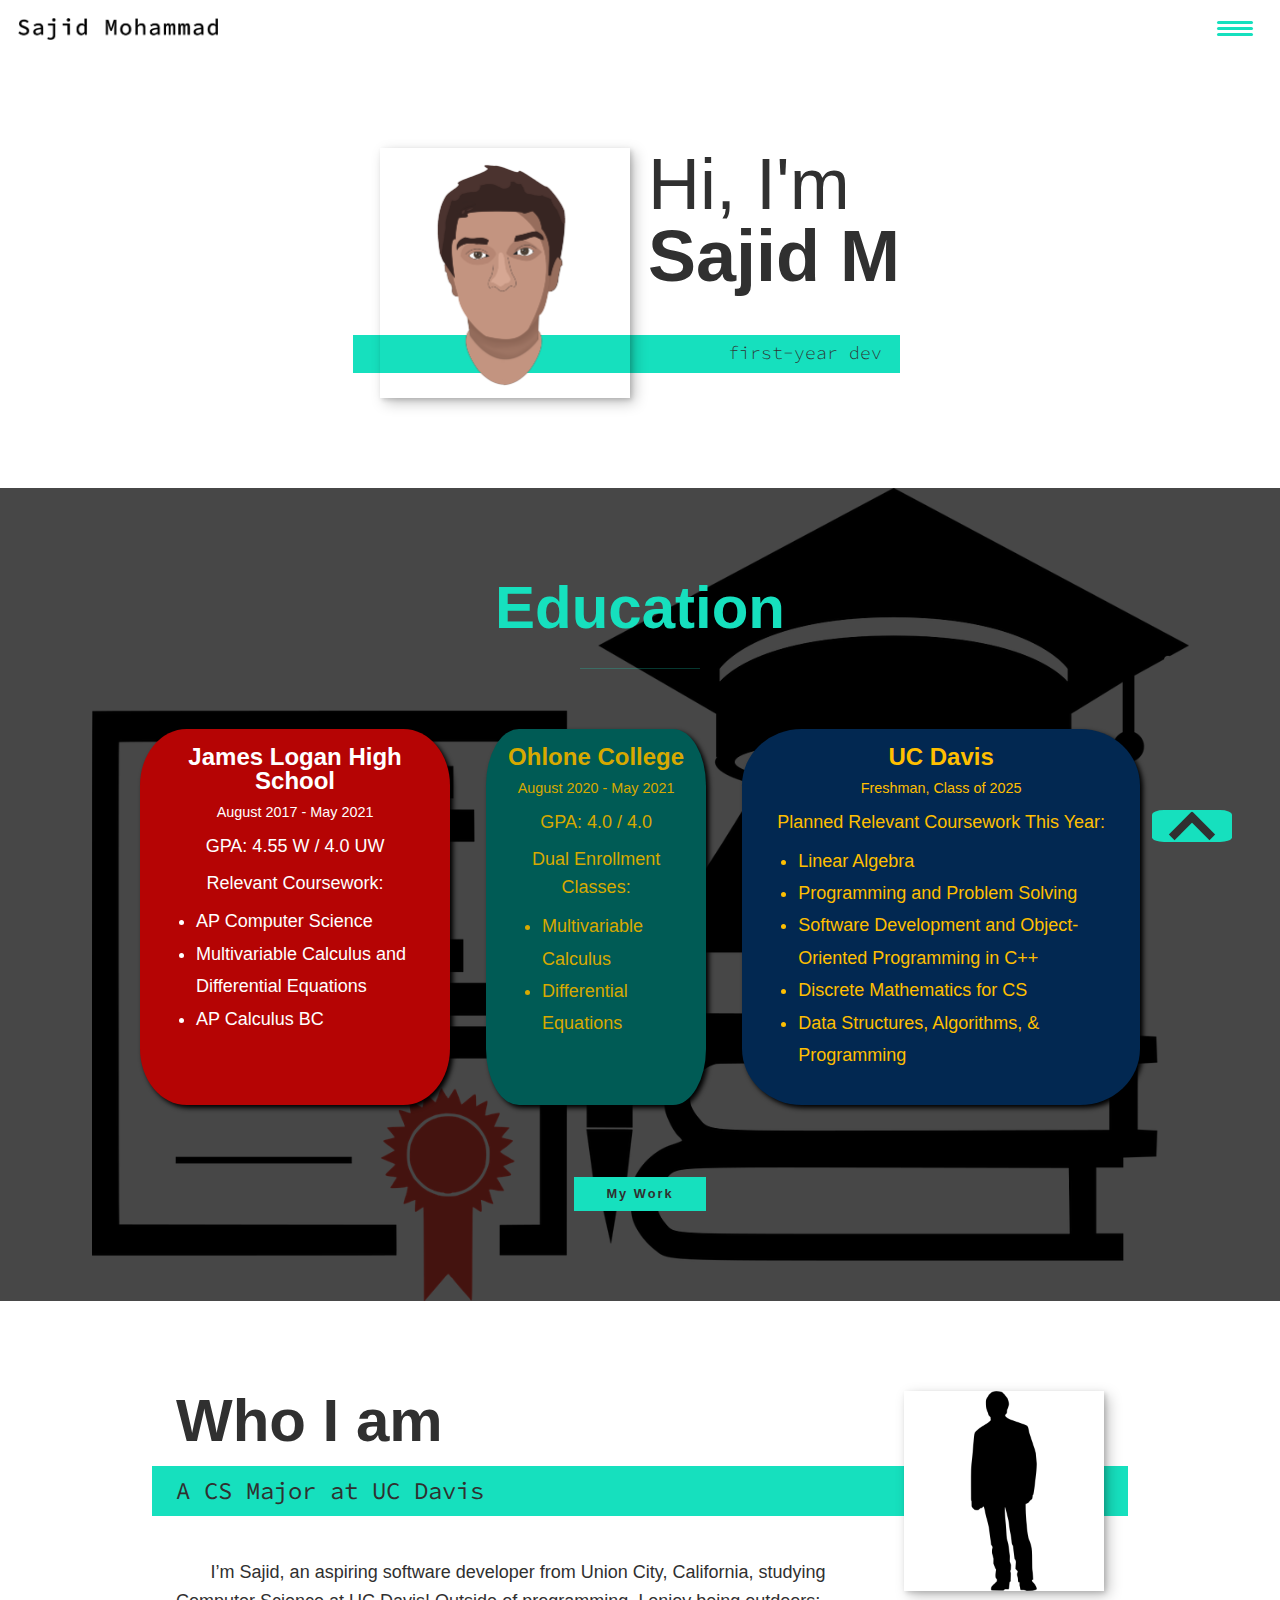
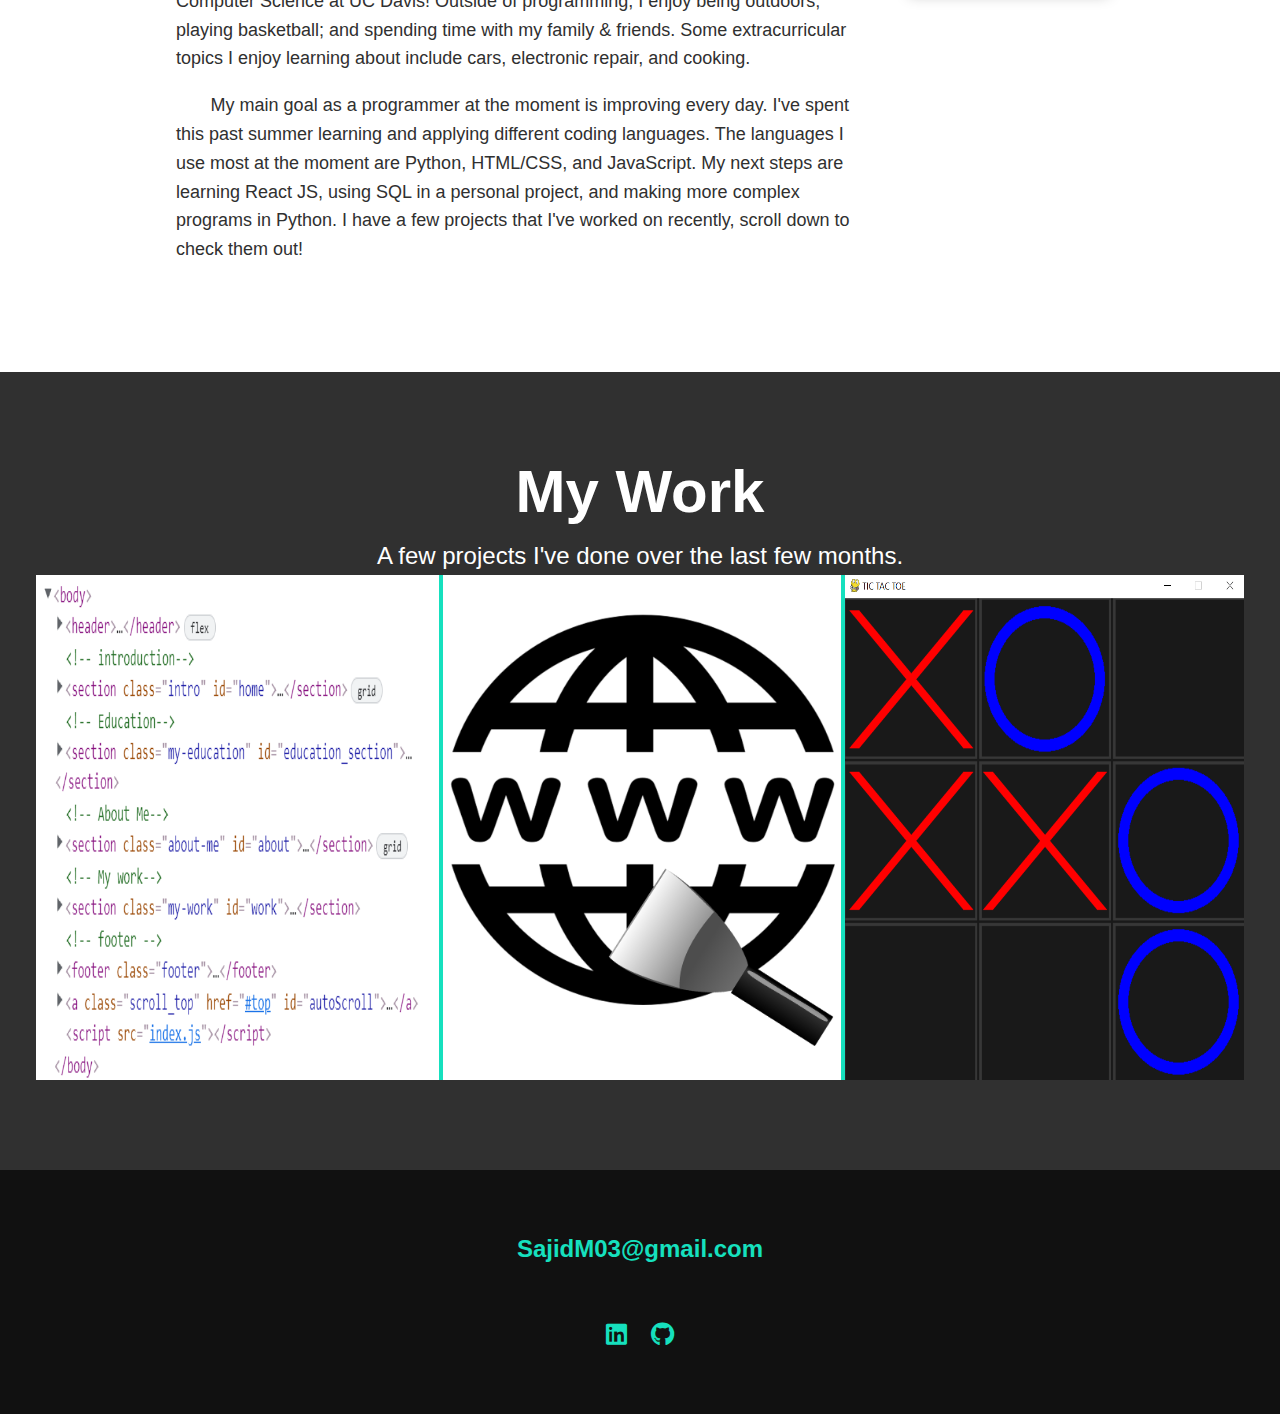
<file: index.html>
<!-- SVG sun/moon Icons from https://materialdesignicons.com/-->
<!-- Base website design taken from Kevin Powell on FreeCodeCamp.org -->
<!-- improved base design with dark mode switch + animation; saving dark mode setting in local memory;
auto-scroll up button; adjustments to flex layout; & logo functionality -->

<!DOCTYPE html>

<html lang="en">
    <head>
        <meta charset="UTF-8">
        <meta name="viewport" content="width=device-width, initial-scale=1.0, shrink-to-fit=no">

        <title>
            My Portfolio!
        </title>
        <link href="normalize.css" rel="stylesheet">
        <link href="CSS/style.css" rel="stylesheet">
        <link href="./CSS/modals.css" rel="stylesheet">
        <!-- For Social Buttons -->
        <link rel="stylesheet" href="https://cdnjs.cloudflare.com/ajax/libs/font-awesome/5.15.4/css/all.css"
         integrity="sha512-4wfcoXlib1Aq0mUtsLLM74SZtmB73VHTafZAvxIp/Wk9u1PpIsrfmTvK0+yKetghCL8SHlZbMyEcV8Z21v42UQ=="
          crossorigin="anonymous" referrerpolicy="no-referrer" />
        <!--Fonts-->
        <link href="https://fonts.googleapis.com/css?family=Source+Code+Pro:400,00|Source-Sans+Pro:300,900&display=swap" rel="stylesheet">
    </head>

    <body>
        <header>
            <div class = "logo">
                <a href="index.html">
                    <img src="imgs/MyLogo.png.png">
                </a>
            </div>
            <button class="nav-toggle" aria-label="toggle navigation">
                <span class="hamburger"></span>
            </button>
            <nav class="nav">
                <ul class="nav__list">
                    <li class="nav__item"><a href="#home" class="nav__link">Home</a></li>
                    <li class="nav__item"><a href="#education_section" class="nav__link">Education</a></li>
                    <li class="nav__item"><a href="#about" class="nav__link">About Me</a></li>
                    <li class="nav__item"><a href="#work" class="nav__link">My Work</a></li>
                    <!-- <button class="nav__item" id="dark_mode"><strong>Dark Mode</strong></button> -->
                    <label class="dark_switch">
                        <input type="checkbox" name="darkMode_checker">
                        <span class="slider"></span>
                    </label>
                </ul>
                <!-- new -->
                <div class="sun-moon_container" id="mode_rotation">
                    <svg class = "sun" id="sun" viewBox="0 0 24 24">
                        <path d="M12,7A5,5 0 0,1 17,12A5,5 0 0,1 12,17A5,5 0 0,1 7,12A5,5 0 0,1 12,7M12,9A3,3 0 0,0 9,12A3,3 0 0,0 12,15A3,3 0 0,0 15,12A3,3 0 0,0 12,9M12,2L14.39,5.42C13.65,5.15 12.84,5 12,5C11.16,5 10.35,5.15 9.61,5.42L12,2M3.34,7L7.5,6.65C6.9,7.16 6.36,7.78 5.94,8.5C5.5,9.24 5.25,10 5.11,10.79L3.34,7M3.36,17L5.12,13.23C5.26,14 5.53,14.78 5.95,15.5C6.37,16.24 6.91,16.86 7.5,17.37L3.36,17M20.65,7L18.88,10.79C18.74,10 18.47,9.23 18.05,8.5C17.63,7.78 17.1,7.15 16.5,6.64L20.65,7M20.64,17L16.5,17.36C17.09,16.85 17.62,16.22 18.04,15.5C18.46,14.77 18.73,14 18.87,13.21L20.64,17M12,22L9.59,18.56C10.33,18.83 11.14,19 12,19C12.82,19 13.63,18.83 14.37,18.56L12,22Z" />
                    </svg>
                    <svg class="moon" id="moon" viewBox="0 0 24 24">
                        <path d="M17.75,4.09L15.22,6.03L16.13,9.09L13.5,7.28L10.87,9.09L11.78,6.03L9.25,4.09L12.44,4L13.5,1L14.56,4L17.75,4.09M21.25,11L19.61,12.25L20.2,14.23L18.5,13.06L16.8,14.23L17.39,12.25L15.75,11L17.81,10.95L18.5,9L19.19,10.95L21.25,11M18.97,15.95C19.8,15.87 20.69,17.05 20.16,17.8C19.84,18.25 19.5,18.67 19.08,19.07C15.17,23 8.84,23 4.94,19.07C1.03,15.17 1.03,8.83 4.94,4.93C5.34,4.53 5.76,4.17 6.21,3.85C6.96,3.32 8.14,4.21 8.06,5.04C7.79,7.9 8.75,10.87 10.95,13.06C13.14,15.26 16.1,16.22 18.97,15.95M17.33,17.97C14.5,17.81 11.7,16.64 9.53,14.5C7.36,12.31 6.2,9.5 6.04,6.68C3.23,9.82 3.34,14.64 6.35,17.66C9.37,20.67 14.19,20.78 17.33,17.97Z" />
                    </svg>
                </div>
                <!-- end of new -->
            </nav>
        </header>

        <!-- introduction-->
        <section class="intro" id="home">
            <h1 class="section__title section__title--intro">
                Hi, I'm <strong>Sajid M</strong>
            </h1>
            <p class="section__substitle section__subtitle--intro">first-year dev</p>
            <img src="imgs/myFaceSite.png" alt="Profile shot photo" class="intro__img">
        </section>

        <!-- Education-->
        <section class = "my-education" id="education_section">
            <h2 class="section__title section__title-education">Education</h2>
            <div class="coursework">
                <div class="course JLHS" onmouseover="JLHS_bg_change()" onmouseleave="JLHS_bg_revert()">
                    <h3>
                        James Logan High School
                    </h3>
                    <p class="small_text">August 2017 - May 2021</p>
                    <p>
                        GPA: 4.55 W / 4.0 UW
                    </p>
                    <p>
                        Relevant Coursework:
                        <ul>
                            <li>
                                AP Computer Science
                            </li>
                            <li>
                                Multivariable Calculus and Differential Equations
                            </li>
                            <li>
                                AP Calculus BC
                            </li>
                        </ul>
                    </p>
                </div> <!-- /course-->
                <div class="course OHLONE" onmouseover="ohlone_bg_change()" onmouseleave="ohlone_bg_revert()">
                    <h3>
                        Ohlone College
                    </h3>
                    <p class="small_text">August 2020 - May 2021</p>
                    <p>
                        GPA: 4.0 / 4.0
                    </p>
                    <p>
                        Dual Enrollment Classes:
                        <ul>
                            <li>
                                Multivariable Calculus
                            </li>
                            <li>
                                Differential Equations
                            </li>
                        </ul>
                    </p>
                </div> <!-- /course-->
                <div class="course UCD" onmouseover="UCD_bg_change()" onmouseleave="UCD_bg_revert()">
                    <h3>
                        UC Davis
                        </h3>
                    <p class="small_text">
                        Freshman, Class of 2025
                    </p>
                    <p>Planned Relevant Coursework This Year:
                        <ul>
                            <li>Linear Algebra</li> 
                            <li>Programming and Problem Solving</li>
                            <li>Software Development and Object-Oriented Programming in C++</li>
                            <li>Discrete Mathematics for CS</li>
                            <li> Data Structures, Algorithms, & Programming</li>
                        </ul>
                    </p>
                </div> <!-- /course-->
            </div> <!-- end of courses-->

            <a href="#work" class="btn">My Work</a>
        </section>

        <!-- About Me-->
        <section class="about-me" id="about">
            <h2 class="section__title section__title--about">Who I am</h2>
            <p class="section__subtitle section__subtitle--about styled__subtitle">A CS Major at UC Davis</p>
            <div class="about-me__body">
                <p class="paragraph">I’m Sajid, an aspiring software developer from Union City, California, studying Computer Science at UC Davis! Outside of programming, I enjoy being outdoors; playing basketball; and spending time with my family & friends. Some extracurricular topics I enjoy learning about include cars, electronic repair, and cooking.</p>
                <p class="paragraph">My main goal as a programmer at the moment is improving every day. I've spent this past summer learning and applying different coding languages. The languages I use most at the moment are Python, HTML/CSS, and JavaScript. My next steps are learning React JS, using SQL in a personal project, and making more complex programs in Python. I have a few projects that I've worked on recently, scroll down to check them out!</p>
            </div>

            <img src="imgs/standing_man.png" alt="Standing pose photo" class="about-me__img fillWhite">
        </section>

        <!-- My work-->
        <section class = "my-work" id="work">
            <h2 class="section__title">My Work</h2>
            <p class="section__subtitle section__substitle--work">A few projects I've done over the last few months.</p>

            <div class="portfolio">
                <!--Portfolio item 1-->
                <a id="mod_item1" class="portfolio__item">
                    <img src="./imgs/personalSiteProject.png" alt="My portfolio site" class="portfolio__img">
                </a>

                <a id="mod_item2" class="portfolio__item">
                    <img src="./imgs/W-scraper.png" alt="Web scraper icon" class="portfolio__img">
                </a>

                <a id="mod_item3" class="portfolio__item">
                    <img src="./imgs/ticTacToeProject.png" alt="TicTacToe with graphical user interface" class="portfolio__img">
                </a>
            </div>
            <!--Modals for each project-->
            <div id="myModal_1" class="modal">
                <div class="modalContent">
                    <span class="close">&times;</span>
                    <H3>Portfolio Site</H3>
                    <p>
                        <ul>
                            <li>Created a personal website with responsive design utilizing HTML, CSS, and JavaScript.</li>
                            <li>
                                Implemented hamburger navigation menu; dark mode switch with animation; auto-scroll button; smooth transitions; and
                                complex layouts using grid and flexbox.
                            </li>
                            <li>
                                Employed localstorage JavaScript property to save dark mode preference in browser
                            </li>
                        </ul>
                    </p>
                </div>
            </div>
            <div id="myModal_2" class="modal">
                <div class="modalContent">
                    <span class="close">&times;</span>
                    <H3>WebScraper</H3>
                    <p>
                        <ul>
                            <li>
                                Programmed a web scraping tool using the BeautifulSoup, Requests, & Re libraries in Python.
                            </li>
                            <li>
                                Utilized BeautifulSoup’s HTML DOM parsing abilities to scrape item prices from Newegg.com; program displays the
                                products’ names and information sorted by price
                            </li>
                        </ul>
                    </p>
                </div>
            </div>
            <div id="myModal_3" class="modal">
                <div class="modalContent">
                    <span class="close">&times;</span>
                    <H3>Graphical Tic-Tac-Toe with AI</H3>
                    <p>
                        <ul>
                            <li>
                                Designed and developed a graphical tic-tac-toe program that accepts mouse input in Python.
                            </li>
                            <li>
                                Implemented graphical user interface and event listeners using the Pygame library.
                            </li>
                            <li>
                                Can be played PVP locally or against unbeatable artificial intelligence implemented via minimax algorithm.
                            </li>
                        </ul>
                    </p>
                </div>
            </div>
        </section>
        <!-- end of modals -->
        <!-- footer -->
        <footer class = "footer">
            <!--email stuff-->
            <a href="mailto:sajidmoha03@gmail.com" class="footer__link">SajidM03@gmail.com</a>
            <!--social stuff-->
            <ul class="social-list">
                <li class="social-list__item">
                    <a class="social-list__link" href="http://www.linkedin.com/in/sajidm03" target="_blank">
                        <i class="fab fa-linkedin"></i>
                    </a>
                </li>
                <li class="social-list__item">
                    <a class="social-list__link" href="https://github.com/Sajid-Moha" target="_blank">
                        <i class="fab fa-github"></i>
                    </a>
                </li>
            </ul>
        </footer>

        <a class="scroll_top" href="#top" id = "autoScroll"></a>
        <script src="./JS/index.js"></script>
        <script src="./JS/modals.js"></script>
    </body>
</html>
</file>
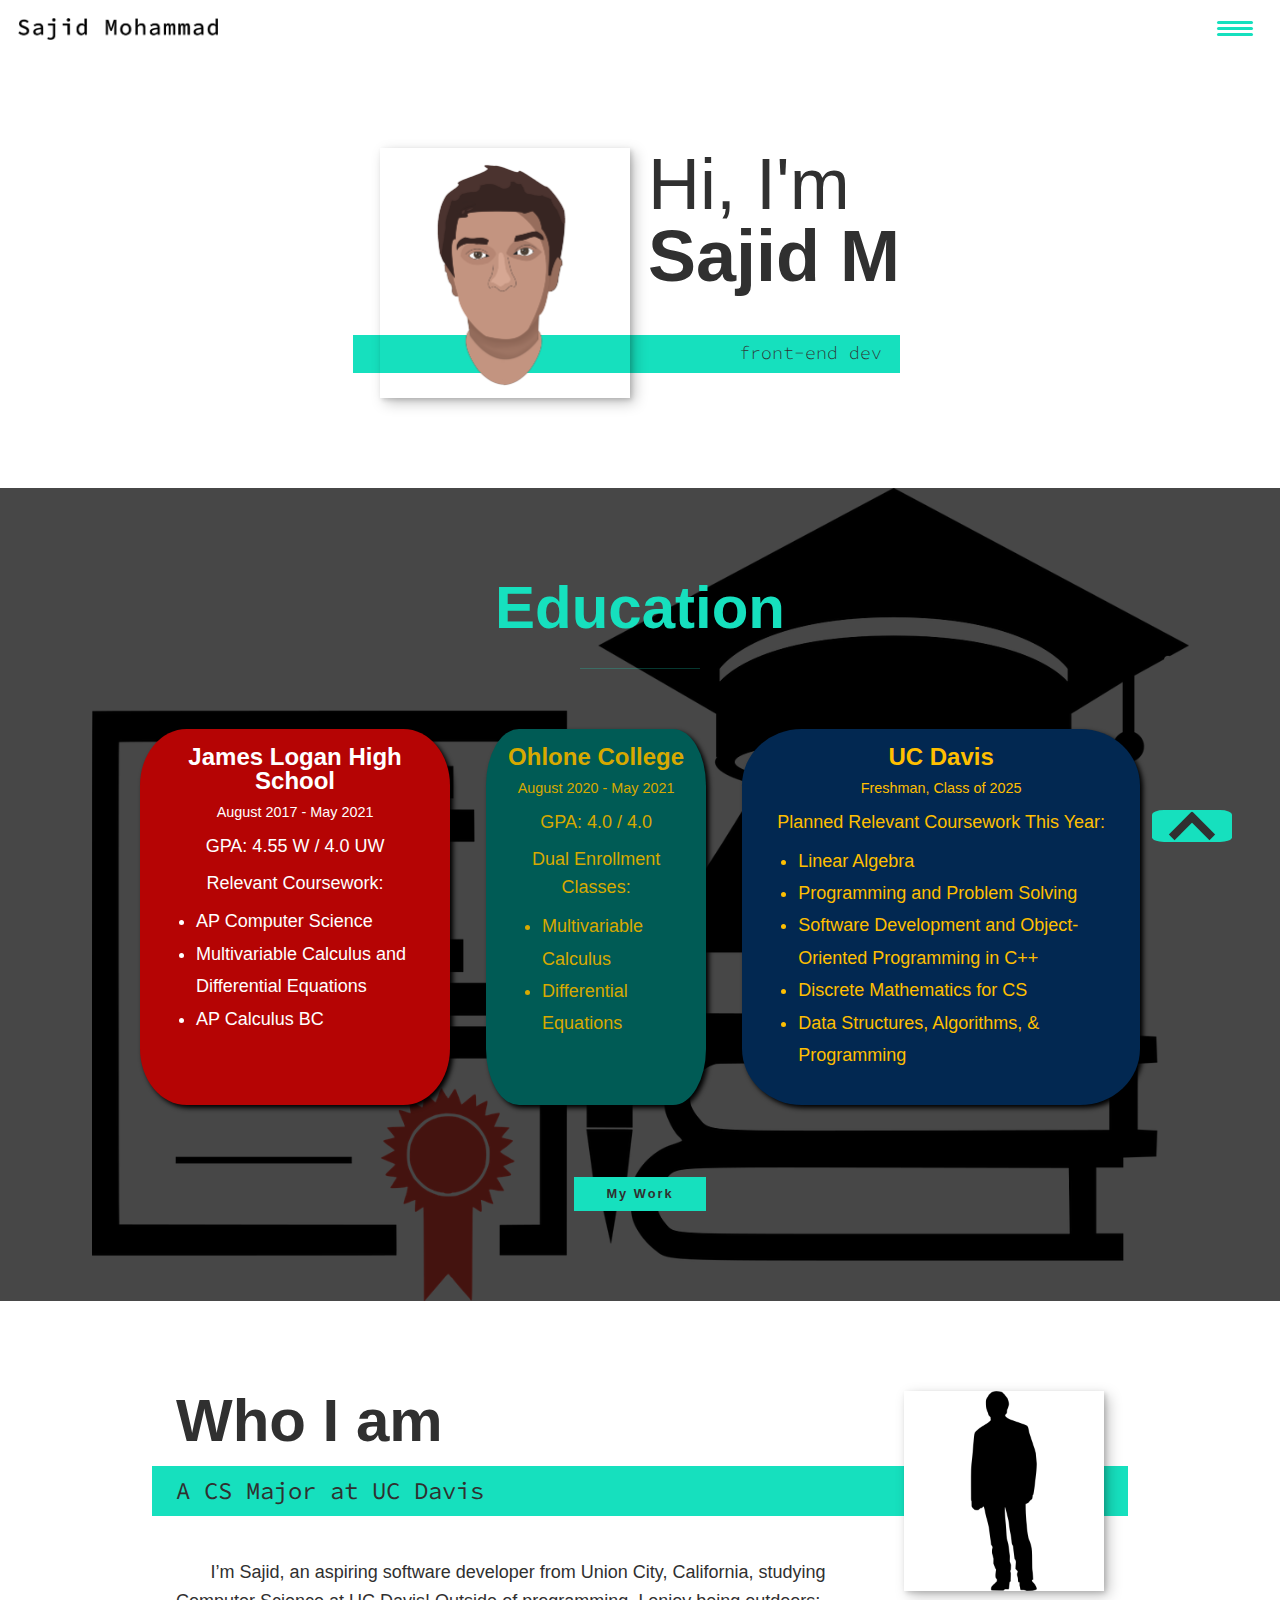
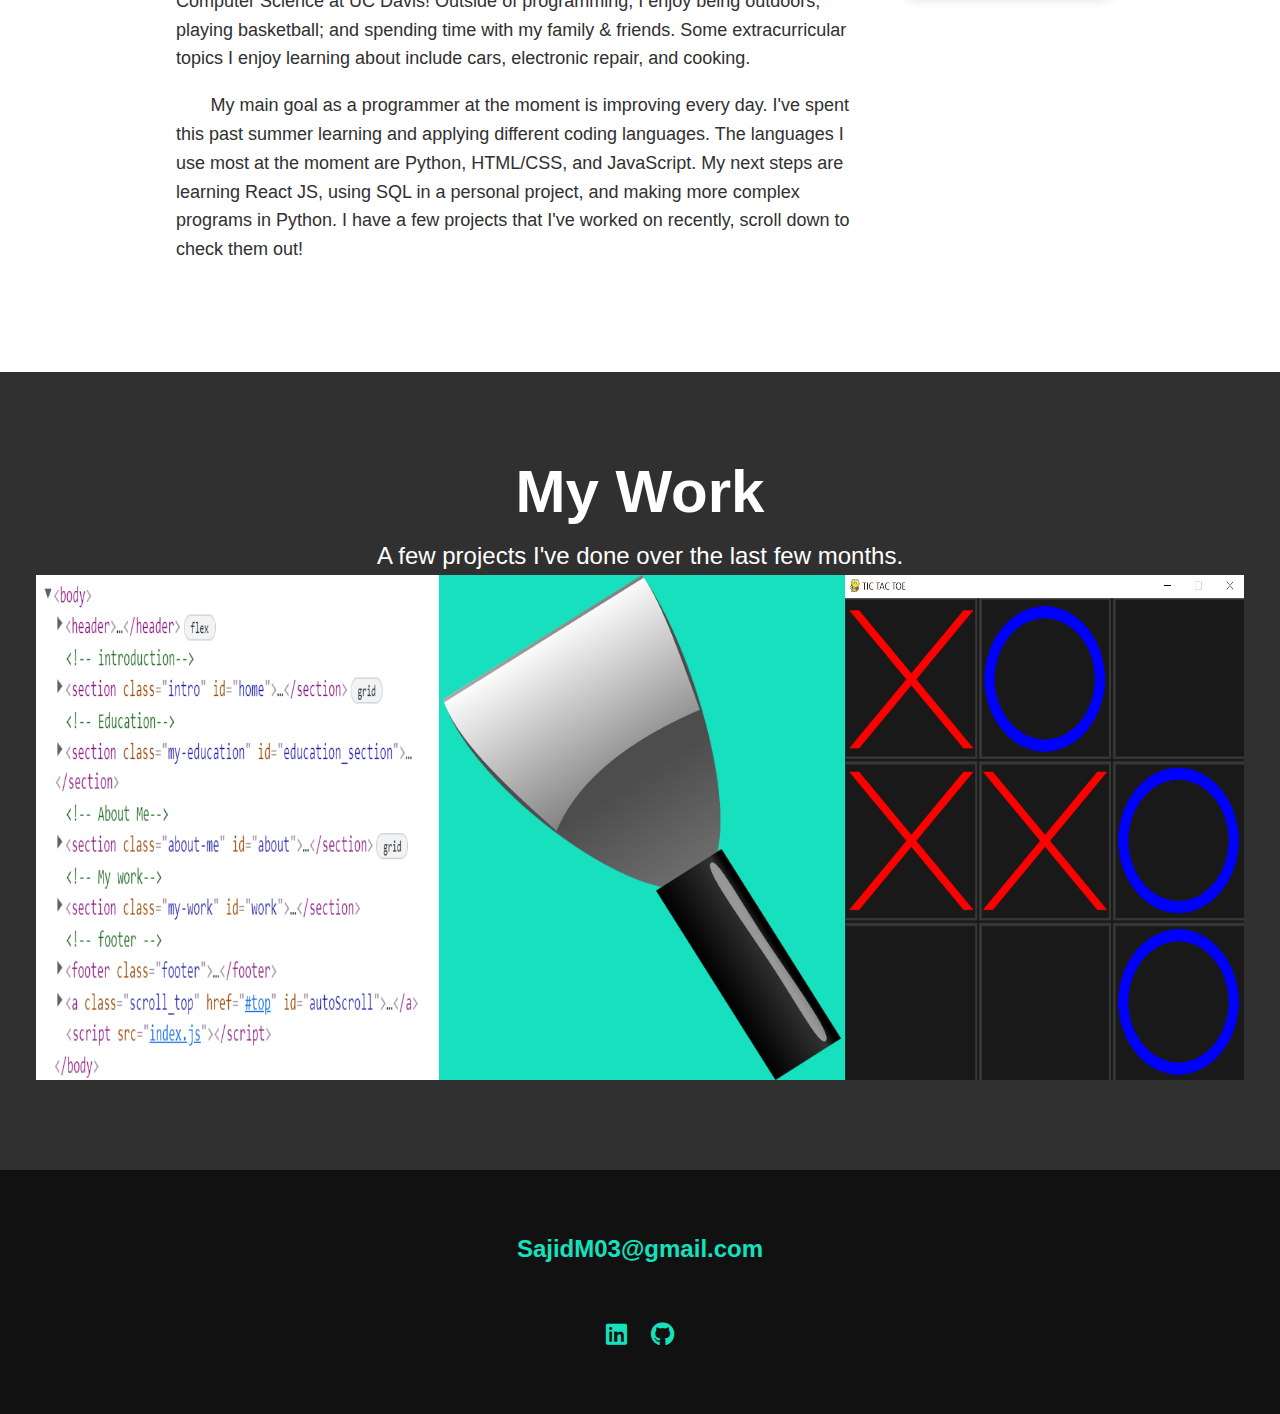
<file: index2.html>
<!-- SVG sun/moon Icons from https://materialdesignicons.com/-->
<!-- Base website design taken from Kevin Powell on FreeCodeCamp.org -->
<!-- improved base design with dark mode switch + animation; saving dark mode setting in local memory;
auto-scroll up button; adjustments to flex layout; & logo functionality -->

<!DOCTYPE html>

<html lang="en">
    <head>
        <meta charset="UTF-8">
        <meta name="viewport" content="width=device-width, initial-scale=1.0, shrink-to-fit=no">

        <title>
            My Portfolio!
        </title>
        <link href="normalize.css" rel="stylesheet">
        <link href="CSS/style.css" rel="stylesheet">
        <link href="./CSS/modals.css" rel="stylesheet">
        <!-- For Social Buttons -->
        <link rel="stylesheet" href="https://cdnjs.cloudflare.com/ajax/libs/font-awesome/5.15.4/css/all.css"
         integrity="sha512-4wfcoXlib1Aq0mUtsLLM74SZtmB73VHTafZAvxIp/Wk9u1PpIsrfmTvK0+yKetghCL8SHlZbMyEcV8Z21v42UQ=="
          crossorigin="anonymous" referrerpolicy="no-referrer" />
        <!--Fonts-->
        <link href="https://fonts.googleapis.com/css?family=Source+Code+Pro:400,00|Source-Sans+Pro:300,900&display=swap" rel="stylesheet">
    </head>

    <body>
        <header>
            <div class = "logo">
                <a href="index2.html">
                    <img src="imgs/MyLogo.png.png">
                </a>
            </div>
            <button class="nav-toggle" aria-label="toggle navigation">
                <span class="hamburger"></span>
            </button>
            <nav class="nav">
                <ul class="nav__list">
                    <li class="nav__item"><a href="#home" class="nav__link">Home</a></li>
                    <li class="nav__item"><a href="#education_section" class="nav__link">Education</a></li>
                    <li class="nav__item"><a href="#about" class="nav__link">About Me</a></li>
                    <li class="nav__item"><a href="#work" class="nav__link">My Work</a></li>
                    <!-- <button class="nav__item" id="dark_mode"><strong>Dark Mode</strong></button> -->
                    <label class="dark_switch">
                        <input type="checkbox" name="darkMode_checker">
                        <span class="slider"></span>
                    </label>
                </ul>
                <!-- new -->
                <div class="sun-moon_container" id="mode_rotation">
                    <svg class = "sun" id="sun" viewBox="0 0 24 24">
                        <path d="M12,7A5,5 0 0,1 17,12A5,5 0 0,1 12,17A5,5 0 0,1 7,12A5,5 0 0,1 12,7M12,9A3,3 0 0,0 9,12A3,3 0 0,0 12,15A3,3 0 0,0 15,12A3,3 0 0,0 12,9M12,2L14.39,5.42C13.65,5.15 12.84,5 12,5C11.16,5 10.35,5.15 9.61,5.42L12,2M3.34,7L7.5,6.65C6.9,7.16 6.36,7.78 5.94,8.5C5.5,9.24 5.25,10 5.11,10.79L3.34,7M3.36,17L5.12,13.23C5.26,14 5.53,14.78 5.95,15.5C6.37,16.24 6.91,16.86 7.5,17.37L3.36,17M20.65,7L18.88,10.79C18.74,10 18.47,9.23 18.05,8.5C17.63,7.78 17.1,7.15 16.5,6.64L20.65,7M20.64,17L16.5,17.36C17.09,16.85 17.62,16.22 18.04,15.5C18.46,14.77 18.73,14 18.87,13.21L20.64,17M12,22L9.59,18.56C10.33,18.83 11.14,19 12,19C12.82,19 13.63,18.83 14.37,18.56L12,22Z" />
                    </svg>
                    <svg class="moon" id="moon" viewBox="0 0 24 24">
                        <path d="M17.75,4.09L15.22,6.03L16.13,9.09L13.5,7.28L10.87,9.09L11.78,6.03L9.25,4.09L12.44,4L13.5,1L14.56,4L17.75,4.09M21.25,11L19.61,12.25L20.2,14.23L18.5,13.06L16.8,14.23L17.39,12.25L15.75,11L17.81,10.95L18.5,9L19.19,10.95L21.25,11M18.97,15.95C19.8,15.87 20.69,17.05 20.16,17.8C19.84,18.25 19.5,18.67 19.08,19.07C15.17,23 8.84,23 4.94,19.07C1.03,15.17 1.03,8.83 4.94,4.93C5.34,4.53 5.76,4.17 6.21,3.85C6.96,3.32 8.14,4.21 8.06,5.04C7.79,7.9 8.75,10.87 10.95,13.06C13.14,15.26 16.1,16.22 18.97,15.95M17.33,17.97C14.5,17.81 11.7,16.64 9.53,14.5C7.36,12.31 6.2,9.5 6.04,6.68C3.23,9.82 3.34,14.64 6.35,17.66C9.37,20.67 14.19,20.78 17.33,17.97Z" />
                    </svg>
                </div>
                <!-- end of new -->
            </nav>
        </header>

        <!-- introduction-->
        <section class="intro" id="home">
            <h1 class="section__title section__title--intro">
                Hi, I'm <strong>Sajid M</strong>
            </h1>
            <p class="section__substitle section__subtitle--intro">front-end dev</p>
            <img src="imgs/myFaceSite.png" alt="Profile shot photo" class="intro__img">
        </section>

        <!-- Education-->
        <section class = "my-education" id="education_section">
            <h2 class="section__title section__title-education">Education</h2>
            <div class="coursework">
                <div class="course JLHS" onmouseover="JLHS_bg_change()" onmouseleave="JLHS_bg_revert()">
                    <h3>
                        James Logan High School
                    </h3>
                    <p class="small_text">August 2017 - May 2021</p>
                    <p>
                        GPA: 4.55 W / 4.0 UW
                    </p>
                    <p>
                        Relevant Coursework:
                        <ul>
                            <li>
                                AP Computer Science
                            </li>
                            <li>
                                Multivariable Calculus and Differential Equations
                            </li>
                            <li>
                                AP Calculus BC
                            </li>
                        </ul>
                    </p>
                </div> <!-- /course-->
                <div class="course OHLONE" onmouseover="ohlone_bg_change()" onmouseleave="ohlone_bg_revert()">
                    <h3>
                        Ohlone College
                    </h3>
                    <p class="small_text">August 2020 - May 2021</p>
                    <p>
                        GPA: 4.0 / 4.0
                    </p>
                    <p>
                        Dual Enrollment Classes:
                        <ul>
                            <li>
                                Multivariable Calculus
                            </li>
                            <li>
                                Differential Equations
                            </li>
                        </ul>
                    </p>
                </div> <!-- /course-->
                <div class="course UCD" onmouseover="UCD_bg_change()" onmouseleave="UCD_bg_revert()">
                    <h3>
                        UC Davis
                        </h3>
                    <p class="small_text">
                        Freshman, Class of 2025
                    </p>
                    <p>Planned Relevant Coursework This Year:
                        <ul>
                            <li>Linear Algebra</li> 
                            <li>Programming and Problem Solving</li>
                            <li>Software Development and Object-Oriented Programming in C++</li>
                            <li>Discrete Mathematics for CS</li>
                            <li> Data Structures, Algorithms, & Programming</li>
                        </ul>
                    </p>
                </div> <!-- /course-->
            </div> <!-- end of courses-->

            <a href="#work" class="btn">My Work</a>
        </section>

        <!-- About Me-->
        <section class="about-me" id="about">
            <h2 class="section__title section__title--about">Who I am</h2>
            <p class="section__subtitle section__subtitle--about styled__subtitle">A CS Major at UC Davis</p>
            <div class="about-me__body">
                <p class="paragraph">I’m Sajid, an aspiring software developer from Union City, California, studying Computer Science at UC Davis! Outside of programming, I enjoy being outdoors; playing basketball; and spending time with my family & friends. Some extracurricular topics I enjoy learning about include cars, electronic repair, and cooking.</p>
                <p class="paragraph">My main goal as a programmer at the moment is improving every day. I've spent this past summer learning and applying different coding languages. The languages I use most at the moment are Python, HTML/CSS, and JavaScript. My next steps are learning React JS, using SQL in a personal project, and making more complex programs in Python. I have a few projects that I've worked on recently, scroll down to check them out!</p>
            </div>

            <img src="imgs/standing_man.png" alt="Standing pose photo" class="about-me__img fillWhite">
        </section>

        <!-- My work-->
        <section class = "my-work" id="work">
            <h2 class="section__title">My Work</h2>
            <p class="section__subtitle section__substitle--work">A few projects I've done over the last few months.</p>

            <div class="portfolio">
                <!--Portfolio item 1-->
                <a id="mod_item1" class="portfolio__item">
                    <img src="./imgs/personalSiteProject.png" alt="My portfolio site" class="portfolio__img">
                </a>

                <a id="mod_item2" class="portfolio__item">
                    <img src="./imgs/ScraperTool.png" alt="Missing image!" class="portfolio__img">
                </a>

                <a id="mod_item3" class="portfolio__item">
                    <img src="./imgs/ticTacToeProject.png" alt="TicTacToe with graphical user interface" class="portfolio__img">
                </a>
            </div>
            <!--Modals for each project-->
            <div id="myModal_1" class="modal">
                <div class="modalContent">
                    <span class="close">&times;</span>
                    <H3>Portfolio Site</H3>
                    <p>
                        <ul>
                            <li>Created a personal website with responsive design utilizing HTML, CSS, and JavaScript.</li>
                            <li>
                                Implemented hamburger navigation menu; dark mode switch with animation; auto-scroll button; smooth transitions; and
                                complex layouts using grid and flexbox.
                            </li>
                            <li>
                                Employed localstorage JavaScript property to save dark mode preference in browser
                            </li>
                        </ul>
                    </p>
                </div>
            </div>
            <div id="myModal_2" class="modal">
                <div class="modalContent">
                    <span class="close">&times;</span>
                    <H3>WebScraper</H3>
                    <p>
                        <ul>
                            <li>
                                Programmed a web scraping tool using the BeautifulSoup, Requests, & Re libraries in Python.
                            </li>
                            <li>
                                Utilized BeautifulSoup’s HTML DOM parsing abilities to scrape item prices from Newegg.com; program displays the
                                products’ names and information sorted by price
                            </li>
                        </ul>
                    </p>
                </div>
            </div>
            <div id="myModal_3" class="modal">
                <div class="modalContent">
                    <span class="close">&times;</span>
                    <H3>Graphical Tic-Tac-Toe with AI</H3>
                    <p>
                        <ul>
                            <li>
                                Designed and developed a graphical tic-tac-toe program that accepts mouse input in Python.
                            </li>
                            <li>
                                Implemented graphical user interface and event listeners using the Pygame library.
                            </li>
                            <li>
                                Can be played PVP locally or against unbeatable artificial intelligence implemented via minimax algorithm.
                            </li>
                        </ul>
                    </p>
                </div>
            </div>
        </section>
        <!-- end of modals -->
        <!-- footer -->
        <footer class = "footer">
            <!--email stuff-->
            <a href="mailto:sajidmoha03@gmail.com" class="footer__link">SajidM03@gmail.com</a>
            <!--social stuff-->
            <ul class="social-list">
                <li class="social-list__item">
                    <a class="social-list__link" href="http://www.linkedin.com/in/sajidm03" target="_blank">
                        <i class="fab fa-linkedin"></i>
                    </a>
                </li>
                <li class="social-list__item">
                    <a class="social-list__link" href="https://github.com/Sajid-Moha" target="_blank">
                        <i class="fab fa-github"></i>
                    </a>
                </li>
            </ul>
        </footer>

        <a class="scroll_top" href="#top" id = "autoScroll"></a>
        <script src="./JS/index.js"></script>
        <script src="./JS/modals.js"></script>
    </body>
</html>
</file>
<file: CSS/style.css>
*, 
*::before,
 *::after
{
    box-sizing: border-box
}

/* Custom properties, update for own design */
:root
{
    --ff-primary: 'Source Sans Pro', sans-serif;
    --ff-secondary: 'Source Code Pro', monospace;

    --fw-reg: 300;
    --fw-bold: 900;

    --clr-title: #303030;
    --clr-light: #fff;
    --clr-dark: #303030;
    --clr-accent: #16e0be;
    --clr-text: #fff;
    --clr-text2: #303030;
    --clr-footer: #111;

    --fs-h1: 3rem;
    --fs-h2: 2.25rem;
    --fs-h3: 1.25rem;
    --fs-body: 1rem; 

    --bs: 0.25em 0.25em 0.75em rgb(0,0,0,.25),
          0.125em 0.125em 0.25em rgb(0,0,0,.15);
}

html {
    scroll-behavior: smooth;
}

@media (min-width: 860px)
{
    :root 
    {
        --fs-h1: 4.5rem;
        --fs-h2: 3.75rem;
        --fs-h3: 1.5rem;
        --fs-body: 1.125rem;
    }
}

/* general styles */
body
{
    background: var(--clr-light);
    color: var(--clr-dark);
    margin: 0;
    font-family: var(--ff-primary);
    font-size: var(--fs-body);
    line-height: 1.6;

    /* new */
    transition: 1s;
}

/* new */
body.body_lock {
    position: fixed;
}

section 
{
    padding: 5em 2em;
}

img 
{
    display: block;
    max-width: 100%;
}

strong
{
    font-weight: var(--fw-bold);
}

:focus {
    outline: 3px solid var(--clr-accent);
    outline-offset: 3px;
}

/* buttons */

.btn {
    display: inline-block;
    padding: .5em 2.5em;
    background: var(--clr-accent);
    color: var(--clr-dark);
    text-decoration: none;
    cursor: pointer;
    font-size: .8rem;
    letter-spacing: 2px;
    font-weight: var(--fw-bold);
    transition: transform 200ms ease-in-out;
}

.btn:hover {
    transform: scale(1.1);
}

/* typography */
 
h1, h2, h3 
{
    line-height: 1;
    margin: 0;

}

h1 { font-size: var(--fs-h1) }
h2 { font-size: var(--fs-h2) }
h3 { font-size: var(--fs-h3) }

.small_text {
    font-size: .9rem;
}

/* new */
.smallText {
    font-size: .75rem;
}
/* end of new */

.section__title
{
    margin-bottom: .25em;
}

.section__title--intro
{
    font-weight: var(--fw-reg);
    color: var(--clr-title);
}

.section__title--intro strong
{
    display: block;
}

.section__subtitle
{
    margin: 0;
    font-size: var(--fs-h3);
}

.section__subtitle--intro, 
.section__subtitle--about
{
    background: var(--clr-accent);
    padding: .25em 1em; 
    font-family: var(--ff-secondary);
    margin-bottom: 1em;
}

.styled__subtitle {
    color: #303030;
}

.section__subtitle--intro{
    font-weight: var(--fw-reg);
}

.section__subtitle--work {
    color: var(--clr-accent);
    font-weight: var(--fw-bold);
    margin-bottom: 2em;
}

/* new */
.paragraph {
    text-indent: 5%;
}
/* end of new */

/* header */
header {
    display: flex;
    justify-content: space-between;
    padding: 1em;
}

.logo {
    max-width: 200px;
}

.nav {
    position: fixed;
    background: var(--clr-dark);
    color: var(--clr-text);
    top: 0;
    bottom: 0;
    left: 0;
    right: 0;
    z-index: 100;

    transform: translateX(100%);
    transition: transform 250ms cubic-bezier(.5, 0, .5, 1);
}

.nav__list {
    list-style: none;
    display: flex;
    height: 100%;
    flex-direction: column;
    justify-content: space-evenly;
    align-items: center;
    margin: 0;
    padding: 0;
    margin-top: 2rem;
}

.nav__link {
    color: inherit;
    font-weight: var(--fw-bold);
    font-size: var(--fs-h3);
    text-decoration: none;
}

.nav__link:hover {
    color: var(--clr-accent);
}

.nav-toggle {
    padding: .5em;
    background: transparent;
    border: 0;
    cursor: pointer;
    position: absolute;
    right: 1em;
    top: 1em;
    z-index: 1000;
}


.nav-open .nav{
    transform: translateX(0);
}

.nav-open .nav-toggle {
    position: fixed;
}

.nav-open .hamburger {
    transform: rotate(.625turn);
}

.nav-open .hamburger::before {
    transform: rotate(90deg) translateX(-6px);
}

.nav-open .hamburger::after {
    opacity: 0;
}

/* dark mode switch */

.dark_switch {
    position: relative;
    display: inline-block;
    width: 4rem;
    height: 2rem;
}

.dark_switch input {
    opacity: 0;
    height: 0;
    width: 0;
}

.slider {
    background-color: var(--clr-accent);
    position: absolute;
    top: 0;
    left: 0;
    right: 0;
    bottom: 0;
    cursor: pointer;
    border-radius: 34px;
    transition: 1s;
}

.slider::before {
    position: absolute;
    z-index: 10;
    content: "";
    width: 1rem;
    height: 1rem;
    border-radius: 100%;
    top: .5rem;
    left: .5rem;
    background-color: var(--clr-light);
    transition: 1s;
}

input:checked + .slider::before {
    transform: translateX(2rem);
}

/* Dark Mode (new) */
.sun-moon_container {
    --rotation: 0;
    position: absolute;
    top: 0;
    height: 200vmin;
    width: 100vw;
    pointer-events: none;
    display: flex;
    flex-direction: column;
    justify-content: center;
    align-items: center;
    transform: rotate(calc(var(--rotation) * 1deg));
    transition: 1s;
}


.sun, .moon {
    position: absolute;
    fill: var(--clr-accent);
    width: 40px;
    height: 40px;
    transition: 1s;
}

.sun {
    margin-right: 1rem;
    top: 3%;
    opacity: 1;
}
svg.sun.dark {
    opacity: 0;
}
.moon {
    bottom: 3%;
    opacity: 0;
    transform: rotate(180deg);
}
svg.moon.dark {
    opacity: 1;
}

/* Hamburger menu */
.hamburger {
    display: block;
    position: relative;
}

.hamburger,
.hamburger::before,
.hamburger::after {
    background: var(--clr-accent);
    width: 2em;
    height: 3px;
    border-radius: 1em;
    transition: transform 250ms ease-in-out;
}

.hamburger::before,
.hamburger::after {
    content: '';
    position: absolute;
    left: 0;
    right: 0;
}

.hamburger::before {
    top: 6px;
}

.hamburger::after {
    bottom: 6px;
}


/* intro section */
.intro 
{
    position: relative;
}

.intro__img{
    box-shadow: var(--bs);
}

@media (min-width: 700px)
{
    .intro{
        display: grid;
        width: min-content;
        margin: 0 auto;
        grid-column-gap: 1em;
        grid-template-areas:
            "img title"
            "img subtitle";
        grid-template-columns: min-content max-content;
    }

    .intro__img {
        grid-area: img;
        min-width: 250px;
        position: relative;
        z-index: 2;
    }

    .section__subtitle--intro {
        align-self: start;
        grid-column: -1 / 1;
        grid-row: 2;
        text-align: right;
        position: relative;
        left: -1.5em;
        width: calc(100% + 1.5em);
    }
}

/* Change: Services --> education */
/* Education */
.my-education {
    /* background-color: var(--clr-dark); */
    background-color:#474747;;
    background-size:contain;
    background-position: center;
    background-repeat: no-repeat;
    background-blend-mode: multiply; 
    color: var(--clr-text);
    text-align: center;
    /* new */
    transition: 1s;
    background-image: url(../imgs/cap_n_books.png);
    overflow: hidden;

}

.section__title-education{
    color: var(--clr-accent);
    position: relative;
}

.section__title-education::after {
    content: '';
    display: block;
    width: 2em;
    height: 1px;
    margin: 0.5em auto 1em;
    background: currentColor;
    opacity: 0.25;
}

.coursework {
    margin-bottom: 4em;
}

.course {
    max-width: 500px;
    margin: 0 auto;
}

@media (min-width: 860px) {
    .coursework {
        display: flex;
        max-width: 1000px;
        margin-left: auto;
        margin-right: auto;
    }

    .course + .course {
        margin-left: 2em;
    }
}

@media (max-width: 860px) {
    .course {
        margin-bottom: .75rem;
    }
}

.course {
    padding: 1rem 1rem;
    /* width: 20rem; */
    border-radius: 15%;
    box-shadow: 3px 3px 5px black;
    transition: 1s;
}
.course p {
    margin-top: .5rem;
    margin-bottom: .5rem;
}
.course ul {
    margin-top: .5rem;
    text-align: left;
    line-height: 1.8;
}

.course:hover {
    transform: translateY(-10px);
    transform: scale(1.1);
}

.JLHS { 
    background-color: #B50404;
}
.OHLONE {
    background-color: #005B55;
    color: #D7A900;
    width: 20rem;
}
.UCD {
    background-color: #022851;
    color: #FFBF00;
}
/* about me section */
.about-me {
    max-width: 1000px;
    margin: 0 auto;
    color: var(--clr-text2);
}

.about-me__img {
    box-shadow: var(--bs);
}

@media (min-width: 700px) {
    .about-me {
        display: grid;
        grid-template-columns: 1fr 200px;
        grid-template-areas: 
            "title img"
            "subtitle img"
            "text img";
        grid-column-gap: 2em;
    }

    .section__title--about {
        grid-area: title;
    }

    .section__subtitle--about {
        grid-column: 1 / -1;
        grid-row: 2;
        position: relative;
        left: -1em;
        width: calc(100% + 2em);
        padding-left: 1em;
        padding-right: calc(200px + 4em);
    }
    .about-me__img {
        grid-area: img;
        position: rleative;
        z-index: 2;
    }
}

/* portfolio */

.my-work {
    background-color: var(--clr-dark);
    color: var(--clr-text);
    text-align: center;
}

.portfolio {
    display: grid;
    grid-template-columns: repeat(auto-fit, minmax(300px, 1fr));
}

.portfolio__item {
    background: var(--clr-accent);
    overflow: hidden;
    cursor: pointer;
}

/* new */
.portfolio__img {
    height: 100%;
}
.portfolio__item + .portfolio__item {
    padding-left: .25rem;
}
/* end of new */

.portfolio__img {
    transition: 
        transform 750ms cubic-bezier(0.5, 0, 0.5, 1)
        opacity 250ms linear;
}

.portfolio__item:focus {
    position: relative;
    z-index: 2;
}

.portfolio__img:hover, .portfolio__item:focus .portfolio__img {
    transform: scale(1.2);
    opacity: .75;
}

/* footer */

.footer {
    background: var(--clr-footer);
    color: val(--clr-accent);
    text-align: center;
    padding: 2.5em 0;
    font-size: var(--fs-h3);
}

.footer a {
    color: var(--clr-accent);
    text-decoration: none;
}

.footer__link {
    font-weight: var(--fw-bold);
}

.footer__link:hover,
.social-list__link:hover {
    opacity: .7; 
}

.footer__link:hover {
    text-decoration: underline;
}

/* social list */

.social-list {
    list-style: none;
    display: flex;
    justify-content: center;
    margin: 2em 0 0;
    padding: 0;
}

.social-list__items {
    margin: 0 .5em;
}

.social-list__link {
    padding: .5em;
}


/* auto scroller button */
.scroll_top {
    background-color: var(--clr-accent);
    border-radius: 15%;
    width: 5rem;
    height: 2rem;
    position: fixed;
    top: 90vh;
    left: 90vw;
    z-index: 60;
    transition: .4s;
}

.scroll_top:hover,
.scroll_top:focus {
    transform: scale(1.1);
}

.scroll_top::before {
    content: "";
    background-color: var(--clr-dark);
    position: absolute;
    width: 2rem;
    height: .5rem;
    right: 2.05rem;
    top: .75rem;
    transform: rotate(135deg);
}

.scroll_top::after {
    content: "";
    background-color: var(--clr-dark);
    position: absolute;
    width: 2rem;
    height: .5rem;
    left: 2.05rem;
    top: .75rem;
    transform: rotate(45deg);
}

/* new */
@media (max-width: 700px) {
    .scroll_top {
        visibility: hidden;
    }
}
/* end of new */

.hide {
    opacity: 0;
}


/* temporary */
.fillWhite {
    background-color: white;
}

.portfolio__img {
    width: 100%;
}
</file>
<file: CSS/modals.css>
:root {
  --clr-accent: #16e0be;
  --clr-dark: #303030;
  --clr-light: #fff;
  --clr-text: #fff;
  --clr-text2: #303030;
}
#myModal_1 {
    display: none;
    z-index: 200;
}
#myModal_2 {
    display: none;
    z-index: 200;
}
#myModal_3 {
    display: none;
    z-index: 200;
}

/* styles below adapted from W3 schools */

/* The Modal (background) */
.modal {
    position: fixed; /* Stay in place */
    z-index: 2000; /* Sit on top */
    left: 0;
    top: 0;
    width: 100%; /* Full width */
    height: 100%; /* Full height */
    overflow: auto; /* Enable scroll if needed */
    background-color: var(--clr-dark); /* Fallback color */
    background-color: rgba(0,0,0,0.4); /* Black w/ opacity */
  }

  
  /* Modal Content/Box */
  .modalContent {
    background-color: var(--clr-light);
    color: var(--clr-text2);
    margin: 15% auto; /* 15% from the top and centered */
    padding: 2rem;
    width: 70%; /* Could be more or less, depending on screen size */
    box-shadow: 0px 20px 0px var(--clr-accent), 0px -20px 0px var(--clr-accent);
    transition: .4s;
    transition-timing-function: ease-in;
  }

  .modal
  {
    list-style-type: square;
  }

  
  /* The Close Button */
  .close {
    color: #aaa;
    float: right;
    font-size: 28px;
    font-weight: bold;
  }
  
  .close:hover,
  .close:focus {
    color: black;
    text-decoration: none;
    cursor: pointer;
  }
</file>
